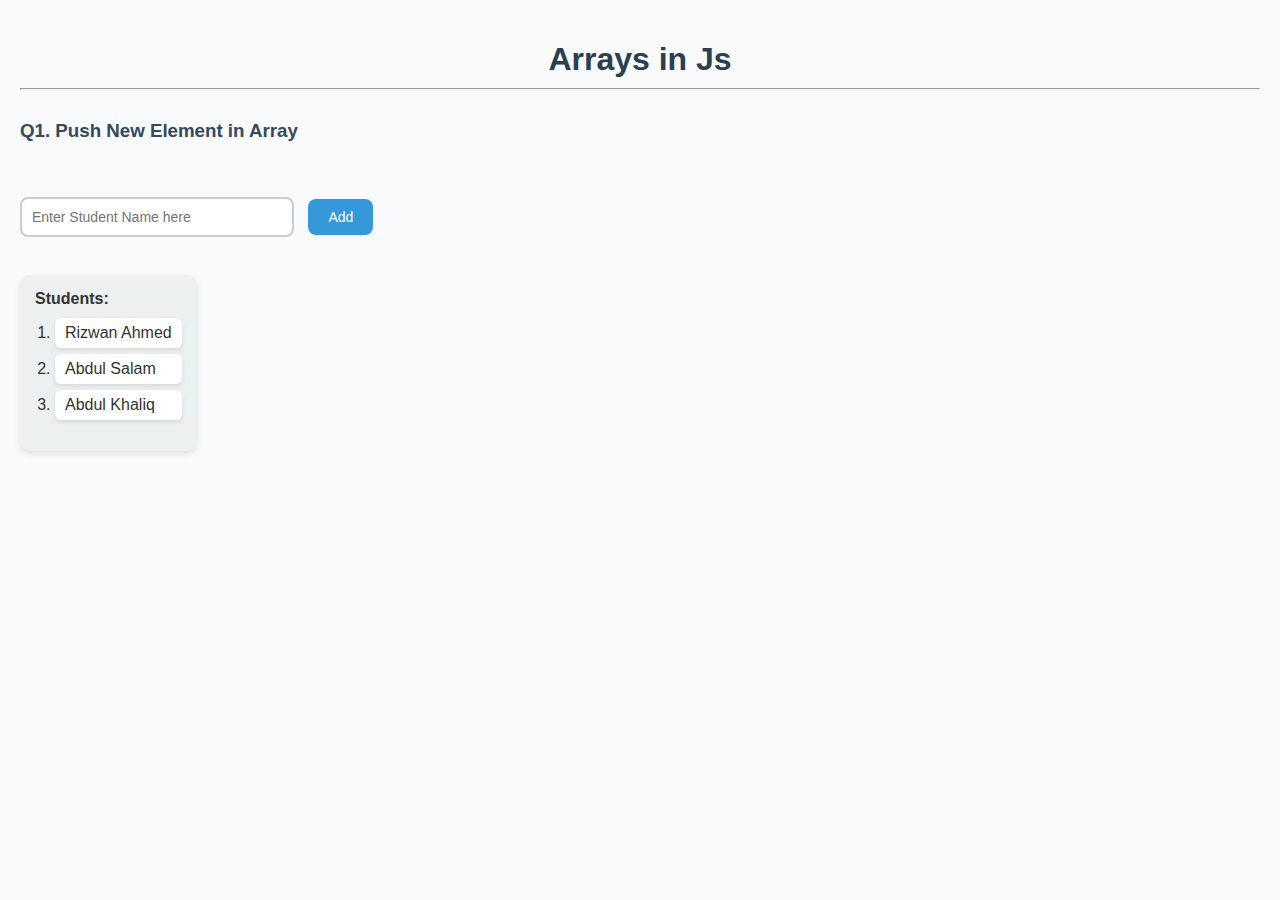
<file: Array Push element/index.html>
<!DOCTYPE html>
<html lang="en">
  <head>
    <meta charset="UTF-8" />
    <meta name="viewport" content="width=device-width, initial-scale=1.0" />
    <title>Arrays in JS</title>
    <link rel="stylesheet" href="style.css" />
  </head>
<body>
    <h1>Arrays in Js</h1>
    <hr />
    <h3>Q1. Push New Element in Array</h3>
    <br>
    <br>
    <input type="text" id="input1" placeholder="Enter Student Name here" />
    <button onclick="addstudent()">Add</button>
    <br /><br />

    <div>
        <strong>Students:</strong>
        <ol id="students"></ol>
    </div>

    <script src="app.js"></script>
</body>
</html>
</file>
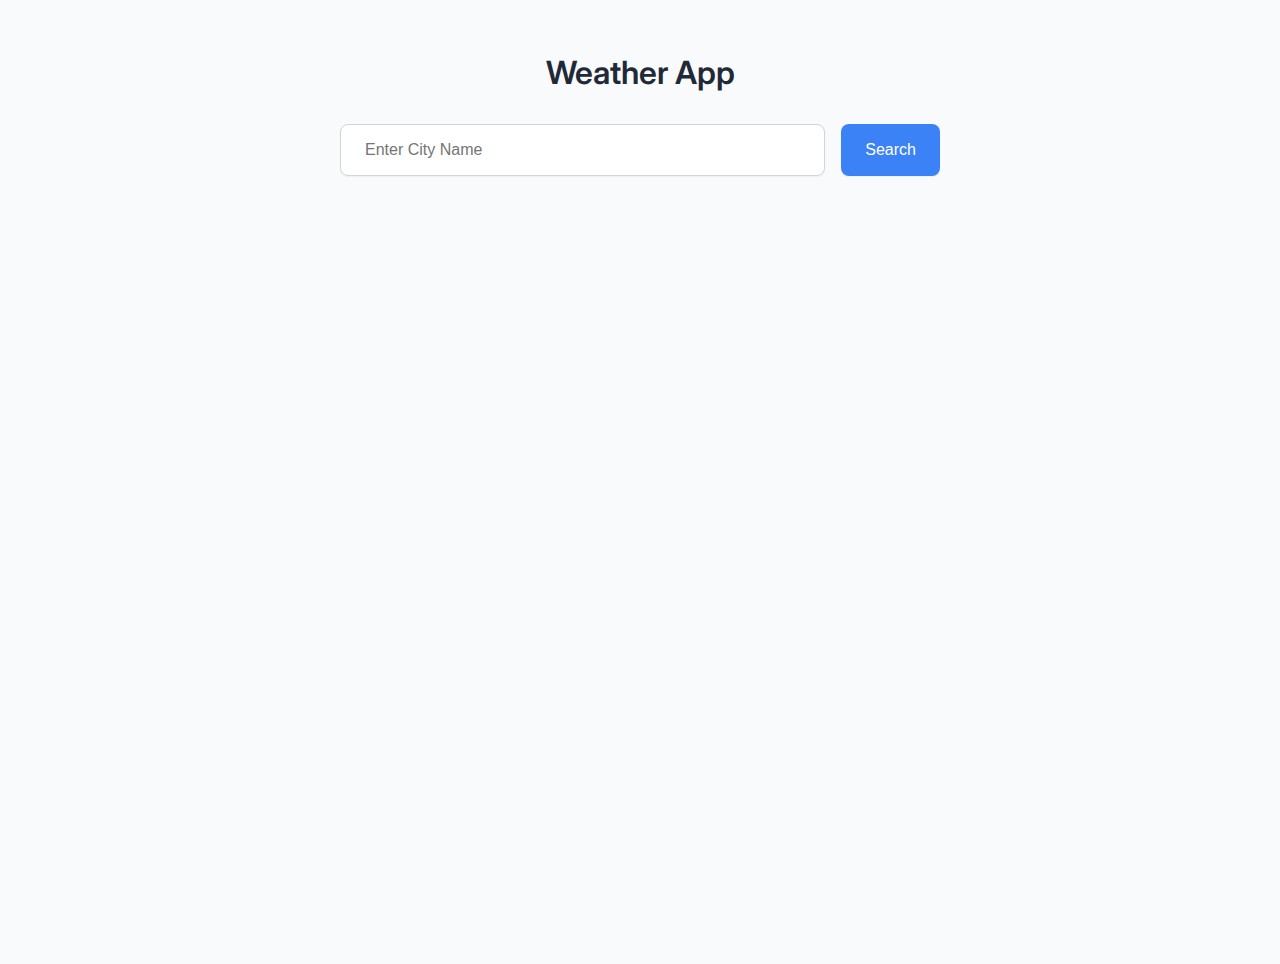
<file: fatch API/index.html>
<!DOCTYPE html>
<html lang="en">
<head>
    <meta charset="UTF-8">
    <meta name="viewport" content="width=device-width, initial-scale=1.0">
    <title>Weather App</title>
    <link href="https://fonts.googleapis.com/css2?family=Inter:wght@300;400;500;600&display=swap" rel="stylesheet">
    <link rel="stylesheet" href="style.css">
    
</head>
<body>
    <div class="container">
        <h1 style="text-align: center; margin-bottom: 2rem; font-weight: 600;">Weather App</h1>
        
        <div class="search-container">
            <input
                type="text"
                name="userinput"
                id="userinput"
                placeholder="Enter City Name"
                required
            />
            <button onclick="weather()">
                Search
            </button>
        </div>
        
        <div id="fetching">
            <div class="spinner"></div>
            <span>Fetching weather data...</span>
        </div>
        
        <div id="cantainer">
            <div class="weather-header">
                <h1 id="city" class="px-4">City</h1>
                <h1 id="citytemp">Temp</h1>
            </div>
            
            <div class="weather-details">
                <div class="detail-card">
                    <p>Wind</p>
                    <p id="wind">Wind speed</p>
                </div>
                <div class="detail-card">
                    <p>Description</p>
                    <p id="des">Weather conditions</p>
                </div>
            </div>
        </div>
    </div>
    
    <!-- Your existing JS file -->
    <script src="script.js"></script>
</body>
</html>
</file>
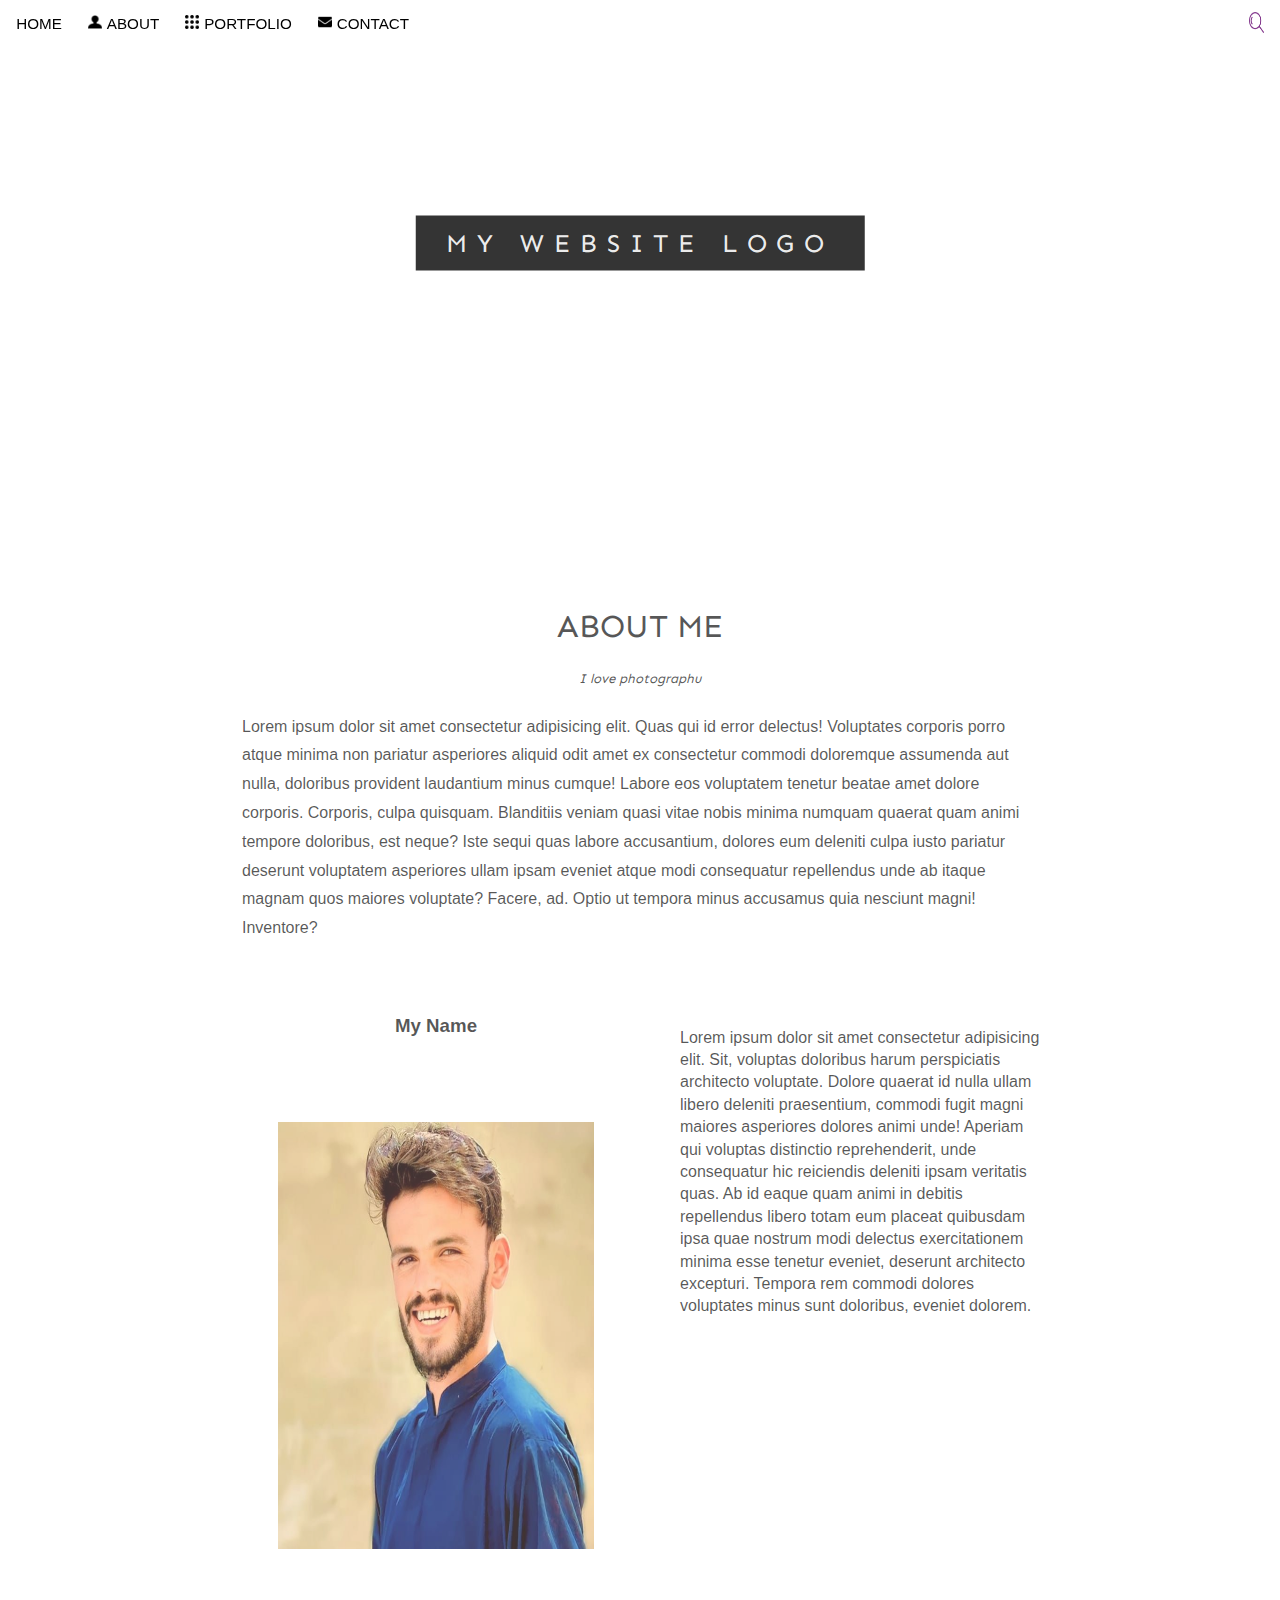
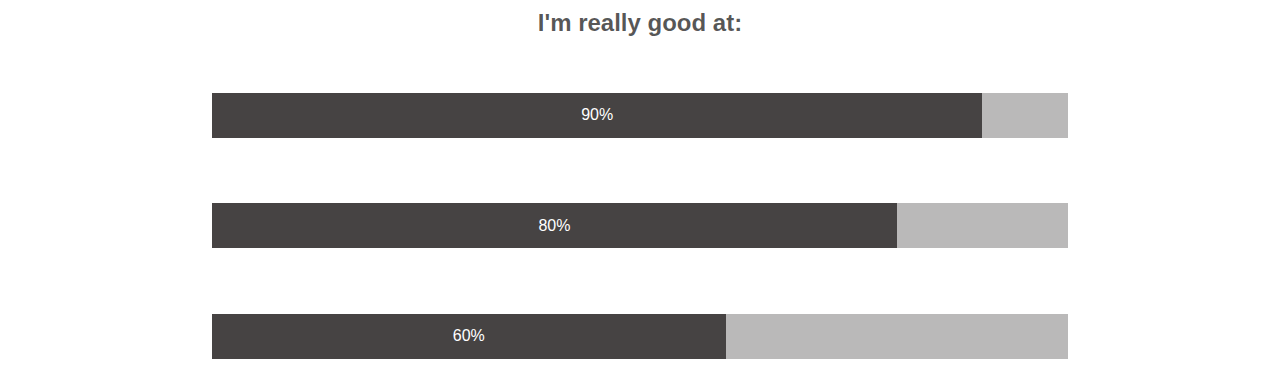
<file: PortfolioWebSite/index.html>
<!DOCTYPE html>
<html lang="en">
  <head>
    <meta charset="UTF-8" />
    <meta name="viewport" content="width=device-width, initial-scale=1.0" />
    <title>aboutme</title>
    <link rel="stylesheet" href="index.css" />
    <link rel="preconnect" href="https://fonts.googleapis.com" />
    <link rel="preconnect" href="https://fonts.gstatic.com" crossorigin />
    <link
      href="https://fonts.googleapis.com/css2?family=Bebas+Neue&family=Lilita+One&family=Lobster&family=Noto+Sans+SC:wght@100..900&family=Pacifico&family=Sen:wght@400..800&display=swap"
      rel="stylesheet"
    />
  </head>
  <body>
    <nav>
      <ul>
        <li><a href="#">HOME</a></li>
        <li><img src="./about (1).png" alt="" /><a href="#">ABOUT</a></li>
        <li><img src="./protfolio.png" alt="" /><a href="#">PORTFOLIO</a></li>
        <li><img src="./contact.png" alt="" /><a href="#">CONTACT</a></li>
      </ul>
      <span id="search">
        <span>
          <img src="./search.png" alt="" />
        </span>
      </span>
    </nav>

    <section id="home">
      <h1>MY WEBSITE LOGO</h1>
    </section>
    <div class="grid">
      <section id="about">
        <h1>ABOUT ME</h1>
        <h5>I love photographu</h5>
        <p>
          Lorem ipsum dolor sit amet consectetur adipisicing elit. Quas qui id
          error delectus! Voluptates corporis porro atque minima non pariatur
          asperiores aliquid odit amet ex consectetur commodi doloremque
          assumenda aut nulla, doloribus provident laudantium minus cumque!
          Labore eos voluptatem tenetur beatae amet dolore corporis. Corporis,
          culpa quisquam. Blanditiis veniam quasi vitae nobis minima numquam
          quaerat quam animi tempore doloribus, est neque? Iste sequi quas
          labore accusantium, dolores eum deleniti culpa iusto pariatur deserunt
          voluptatem asperiores ullam ipsam eveniet atque modi consequatur
          repellendus unde ab itaque magnam quos maiores voluptate? Facere, ad.
          Optio ut tempora minus accusamus quia nesciunt magni! Inventore?
        </p>
      </section>

      <section id="profile">
        <div class="part">
          <h3>My Name</h3>
          <img src="./logo.jpg" alt="" />
        </div>
        <div class="part">
          <p>
            Lorem ipsum dolor sit amet consectetur adipisicing elit. Sit,
            voluptas doloribus harum perspiciatis architecto voluptate. Dolore
            quaerat id nulla ullam libero deleniti praesentium, commodi fugit
            magni maiores asperiores dolores animi unde! Aperiam qui voluptas
            distinctio reprehenderit, unde consequatur hic reiciendis deleniti
            ipsam veritatis quas. Ab id eaque quam animi in debitis repellendus
            libero totam eum placeat quibusdam ipsa quae nostrum modi delectus
            exercitationem minima esse tenetur eveniet, deserunt architecto
            excepturi. Tempora rem commodi dolores voluptates minus sunt
            doloribus, eveniet dolorem.
          </p>
        </div>
      </section>



      <section id="skills">
        <h2>I'm really good at:</h2>
        <div class="partofskills">
          <span class="name"></span>
          <span class="per">
            <span class="insideofper">
              <p>90%</p>
            </span>
          </span>
        </div>
        <div class="partofskills">
          <span class="name"></span>
          <span class="per">
            <span class="insideofper1">
              <p>80%</p>
            </span>
          </span>
        </div>
        <div class="partofskills">
          <span class="name"></span>
          <span class="per">
            <span class="insideofper2">
              <p>60%</p>
            </span>
          </span>
        </div>
      </section>
    </div>

    <script>
      window.addEventListener("scroll", function () {
        var navbar = document.querySelector("nav");
        if (window.scrollY > 50) {
          navbar.classList.add("scrolled");
        } else {
          navbar.classList.remove("scrolled");
        }
      });
    </script>
  </body>
</html>
</file>
<file: Array Push element/style.css>
/* General body styling */
body {
  font-family: Arial, sans-serif;
  background: #f9fafb;
  margin: 0;
  padding: 20px;
  color: #333;
}

/* Headings */
h1 {
  text-align: center;
  color: #2c3e50;
  margin-bottom: 10px;
}

h3 {
  color: #34495e;
  margin-top: 30px;
}

/* Input box styling */
input[type="text"] {
  padding: 10px;
  width: 250px;
  border: 2px solid #ccc;
  border-radius: 8px;
  outline: none;
  font-size: 14px;
  transition: border 0.3s ease;
}

input[type="text"]:focus {
  border-color: #3498db;
}

/* Button styling */
button {
  padding: 10px 20px;
  background: #3498db;
  border: none;
  border-radius: 8px;
  color: white;
  font-size: 14px;
  cursor: pointer;
  margin-left: 10px;
  transition: background 0.3s ease;
}

button:hover {
  background: #2980b9;
}

/* Students section */
div {
  margin-top: 20px;
  padding: 15px;
  background: #ecf0f1;
  border-radius: 10px;
  width: fit-content;
  box-shadow: 0px 3px 6px rgba(0,0,0,0.1);
}

/* Ordered list styling */
ol {
  margin-top: 10px;
  padding-left: 20px;
}

ol li {
  margin: 6px 0;
  padding: 6px 10px;
  background: #fff;
  border-radius: 6px;
  box-shadow: 0px 2px 4px rgba(0,0,0,0.1);
}
</file>
<file: fatch API/style.css>
:root {
        --primary: #3b82f6;
        --primary-dark: #2563eb;
        --text: #1f2937;
        --text-light: #6b7280;
        --bg: #f9fafb;
        --card-bg: #ffffff;
    }
    
    body {
        font-family: 'Inter', sans-serif;
        background-color: var(--bg);
        color: var(--text);
        min-height: 100vh;
        margin: 0;
        padding: 2rem;
        display: flex;
        flex-direction: column;
        align-items: center;
    }
    
    .container {
        width: 100%;
        max-width: 600px;
    }
    
    .search-container {
        display: flex;
        gap: 1rem;
        margin-bottom: 2rem;
        width: 100%;
    }
    
    #userinput {
        flex: 1;
        padding: 1rem 1.5rem;
        border: 1px solid #d1d5db;
        border-radius: 0.5rem;
        font-size: 1rem;
        outline: none;
        transition: all 0.2s;
        box-shadow: 0 1px 2px rgba(0,0,0,0.05);
    }
    
    #userinput:focus {
        border-color: var(--primary);
        box-shadow: 0 0 0 3px rgba(59, 130, 246, 0.2);
    }
    
    button {
        background-color: var(--primary);
        color: white;
        border: none;
        border-radius: 0.5rem;
        padding: 0 1.5rem;
        font-size: 1rem;
        font-weight: 500;
        cursor: pointer;
        transition: all 0.2s;
        box-shadow: 0 1px 2px rgba(0,0,0,0.05);
    }
    
    button:hover {
        background-color: var(--primary-dark);
    }
    
    button:active {
        transform: scale(0.98);
    }
    
    #cantainer {
        background-color: var(--card-bg);
        border-radius: 1rem;
        padding: 2rem;
        box-shadow: 0 4px 6px -1px rgba(0,0,0,0.1), 0 2px 4px -1px rgba(0,0,0,0.06);
        display: none; /* Will be shown by JS */
    }
    
    .weather-header {
        display: flex;
        justify-content: space-between;
        align-items: center;
        margin-bottom: 1.5rem;
    }
    
    #city {
        font-size: 1.5rem;
        font-weight: 600;
        margin: 0;
    }
    
    #citytemp {
        font-size: 2.5rem;
        font-weight: 600;
        margin: 0;
    }
    
    .weather-details {
        display: grid;
        grid-template-columns: repeat(2, 1fr);
        gap: 1rem;
    }
    
    .detail-card {
        background-color: #f3f4f6;
        border-radius: 0.5rem;
        padding: 1rem;
    }
    
    .detail-card p:first-child {
        color: var(--text-light);
        font-size: 0.875rem;
        margin-bottom: 0.25rem;
    }
    
    #wind, #des {
        font-weight: 500;
        margin: 0;
        font-size: 1.125rem;
    }
    
    #fetching {
        display: none; /* Will be shown by JS */
        justify-content: center;
        align-items: center;
        padding: 2rem;
        color: var(--text-light);
    }
    
    .spinner {
        width: 2rem;
        height: 2rem;
        border: 3px solid rgba(59, 130, 246, 0.2);
        border-top-color: var(--primary);
        border-radius: 50%;
        animation: spin 1s linear infinite;
        margin-right: 1rem;
    }
    
    @keyframes spin {
        to { transform: rotate(360deg); }
    }
    
    @media (max-width: 640px) {
        .search-container {
            flex-direction: column;
        }
        
        button {
            padding: 1rem;
        }
    }
</file>
<file: PortfolioWebSite/index.css>
*{
    margin: 0;
    padding: 0;
    box-sizing: border-box;
}
nav{
    position: fixed;
    width: 100%;
    display: flex;
    justify-content: space-around;
    align-items: center;
    font-family: 'Poppins', sans-serif;
    height: 45px;
    padding: 0;
    transition: 0.4s ease;
    
}

nav.scrolled{
    box-shadow: 0 2px 8px rgba(0, 0, 0, 0.301);
    opacity: 1;
    transition: 0.4s ease;
    z-index: 5;
    background-color: white;
   
}
nav ul{
    padding: 0;

    display: flex;
    justify-content: start;
    width: 80%;
    height: 100%;
}
nav ul li{
    
    height: 100%;
    list-style: none;
    padding: 13px 13px;
    position: relative;
    transition: 0.4s ease;
    padding-top: 15px;
}

nav ul li:hover{
    background-color: rgba(0, 0, 0, 0.132);
}


nav ul li a{
    font-size: 0.951rem;
    text-decoration: none;
    color: black;
}
nav ul li img{
    width: 14px;
    height: 14px;
    margin-right: 5px;
}
#search{
    width: 19%;
    display: flex;
    justify-content: end;
    outline: none;
    height: 80%;
}
#search img{
    width: 60%;
    height: 60%;
    background-color: red;
    padding: 0;
}
#search span{
    transition: 0.8s ease;
    font-size: 0.951rem;
    height: 100%;
    width: 10%;
    display: flex;
    justify-content: center;
    align-items: center;
    margin-right: 8px;
}
#search span:hover{
    background-color: red;
    z-index: 5;
    transition: 0.8s ease;
}
img:hover{
    cursor: pointer;
}

#home{
    width: 100%;
    height: 55vh;
    position: relative;
    display: flex;
}
#home::after{
    content: '';
    position: absolute;
    width: 100%;
    height: 58vh;
    background: url('https://www.w3schools.com/w3images/parallax1.jpg') no-repeat center center/cover;
    top: 0;
    left: 0;
    transition: 0.4s ease;
    z-index: -1;
    opacity: 0.8;
}
#home h1{
    font-family: "Sen", serif;
    letter-spacing: 9.9px;
    font-weight: 200;
    font-size: 2.5rem;
    color: rgba(255, 255, 255, 0.932);
    position: absolute;
    top: 49%;
    left: 50%;
    transform: translate(-50%, -50%);
    background-color: rgb(52, 52, 52);
    padding: 12px 30px;
    font-size: 1.61rem;
}


.grid{
    font-family: Arial, Helvetica, sans-serif;
    display: grid;
    grid-template-columns: repeat(1fr);
    grid-gap: 20px;
    padding: 20px;
    margin-top: 20px;
    width: 70%;
    margin: 0 auto;
    color: rgba(0, 0, 0, 0.655);
    padding-top: 100px;
    justify-content: space-between;
}
#about{
width: 100%;
height:40vh;
display: flex;
flex-direction: column;
align-items: center;
justify-content: space-between;
overflow: hidden;
}
#about h1{
    font-family: "Sen", serif;
    letter-spacing: 0px;
    font-weight: 200;
    padding: 12px 30px;
}
#about h5{
    font-family: "Sen", serif;
    letter-spacing: 0px;
    font-weight: 200;
    padding: 12px 30px;
    font-style: italic;
}
#about p{
    font-family: Arial, Helvetica, sans-serif
    font-weight: 200;
    padding: 12px 30px;
    line-height: 1.8;
}
#profile{
    width: 100%;
    height: 66vh;
    display: flex;
    align-items: center;
    justify-content: space-between;
    margin: 10px;

}
.part{
    width: 50%;
    height: 90%;
    display: flex;
    flex-direction: column;
    align-items: center;
    justify-content: center;
    justify-content: space-between;
}
.part img{
    width: 74%;
    height: 80%;
    opacity: 0.8;
    transition: 0.2s ease;
}
.part img:hover{
    cursor: pointer;
    opacity: 1;
}
.part p{
    letter-spacing: 0px;
    font-weight: 100;
    padding: 12px 30px;
    line-height: 1.4;
}

#skills{
    width: 100%;
    height: 40vh;
    display: flex;
    flex-direction: column;
    align-items: center;
    justify-content: space-between;
    overflow: hidden;
}
#skills h1{
    font-family: "Sen", serif;
    letter-spacing: 0px;
    font-weight: 200;
    padding: 12px 30px;
}
.partofskills{
    width: 100%;
    height: 5vh;
    background-color: rgb(186, 185, 185);
    margin: 10px;
    
}
.insideofper{
    width: 90%;
    height: 100%;
    background-color: rgb(70, 67, 67);
    display: flex;
    justify-content: start;
    align-items: center;
    padding: 0 20px;
    display: flex;
    justify-content: center;
    align-items: center;
    color: white;
    
}
.insideofper1{
    width: 80%;
    
    height: 100%;
    background-color: rgb(70, 67, 67);
    display: flex;
    justify-content: start;
    align-items: center;
    padding: 0 20px;
    display: flex;
    justify-content: center;
    align-items: center;
    color: white;
    
}
.insideofper2{
    width: 60%;
    
    height: 100%;
    background-color: rgb(70, 67, 67);
    display: flex;
    justify-content: start;
    align-items: center;
    padding: 0 20px;
    display: flex;
    justify-content: center;
    align-items: center;
    color: white;
}
</file>
